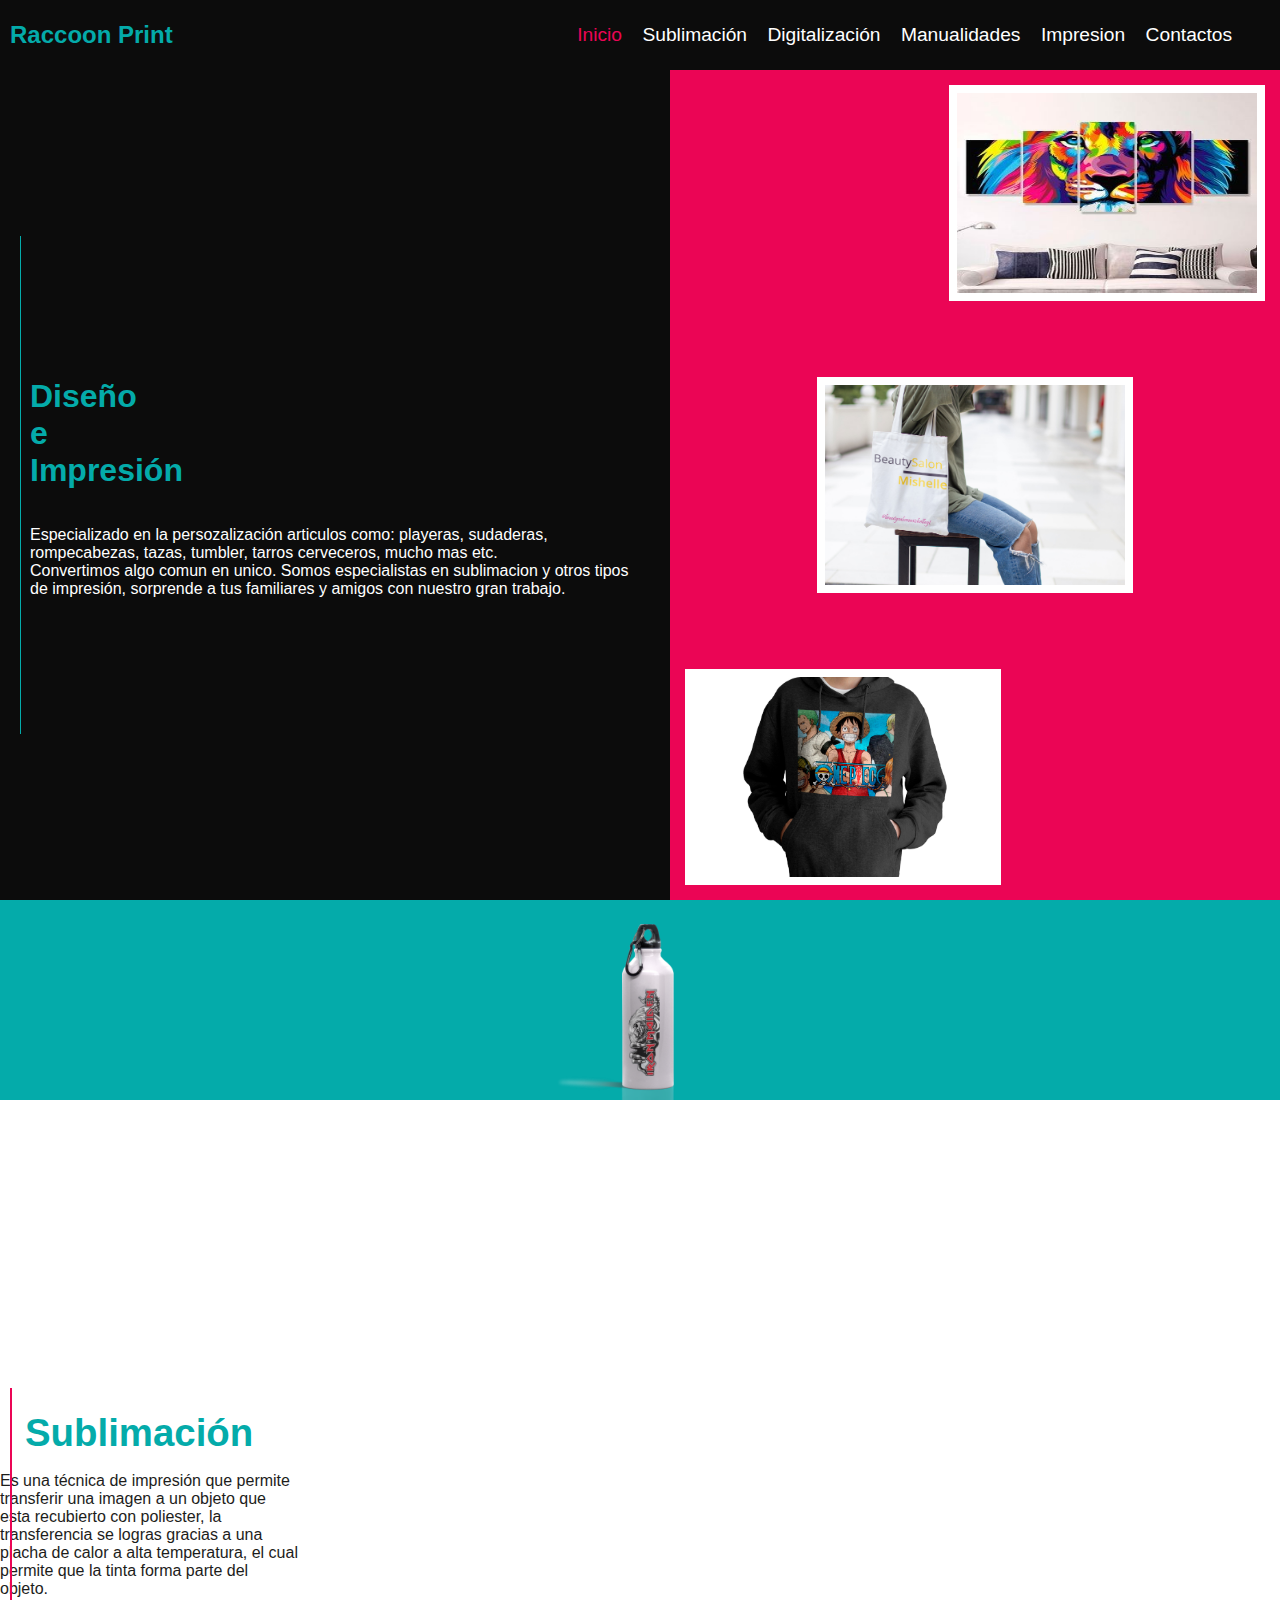
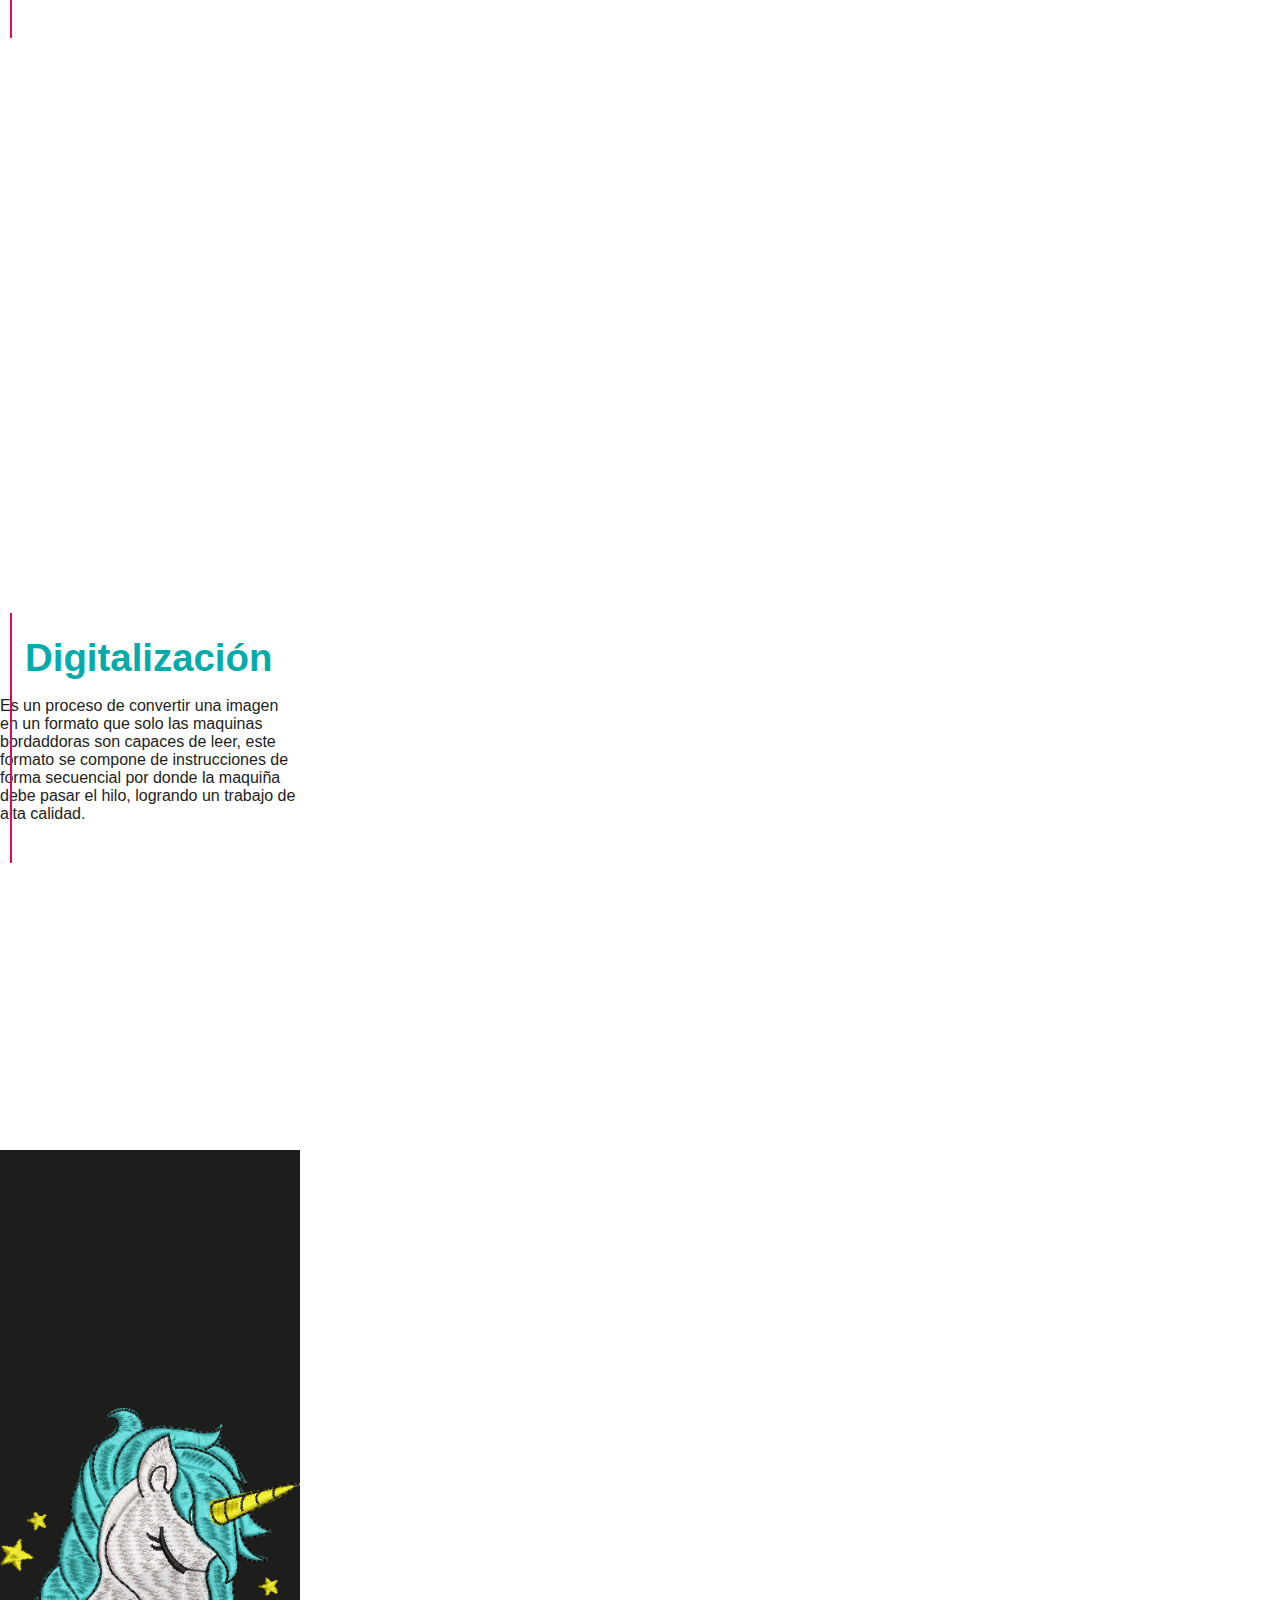
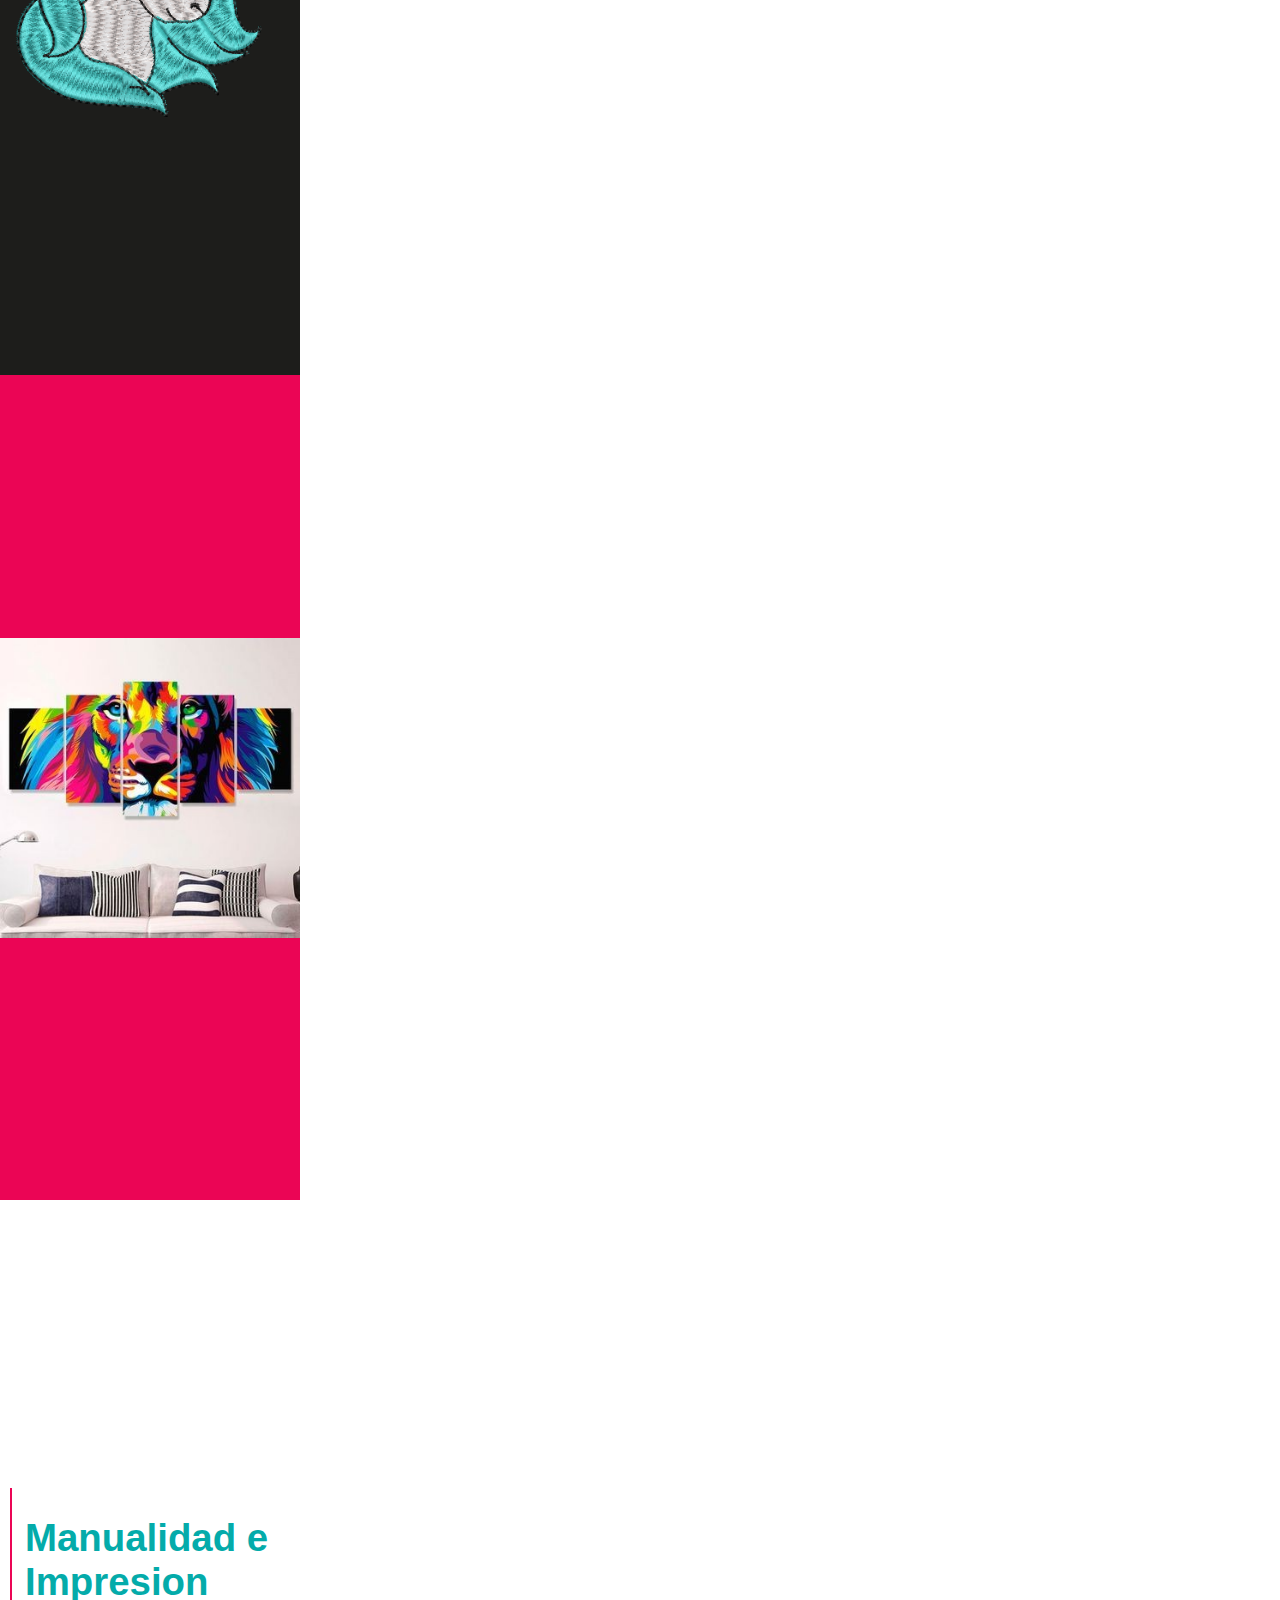
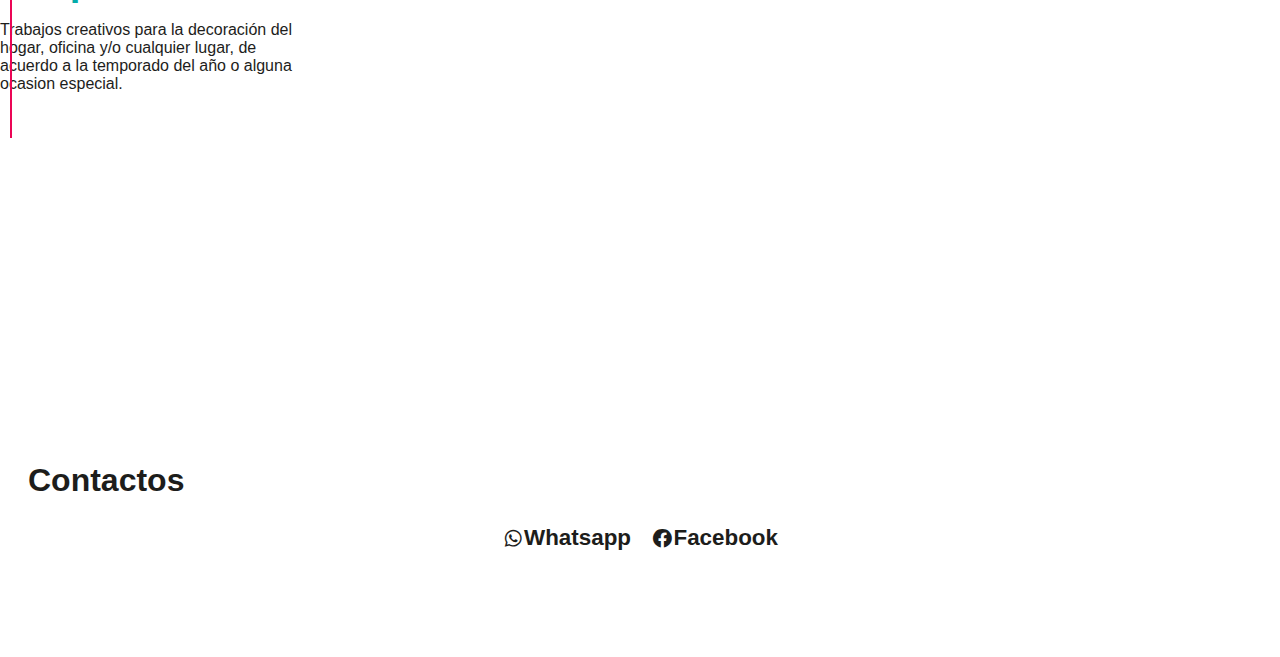
<file: index.html>
<!DOCTYPE html>
<html lang="en">
<head>
    <meta charset="UTF-8">
    <meta name="viewport" content="width=device-width, initial-scale=1.0">
    <meta name="description" content="">
    <link rel="stylesheet" href="./css/index.css">
    <link href='https://unpkg.com/boxicons@2.1.4/css/boxicons.min.css' rel='stylesheet'>
    <meta http-equiv="Permissions-Policy" content="interest-cohort=(), user-id=()" />
   
    <!--
    <meta http-equiv="Permissions-Policy" content="interest-cohort=(), user-id=()" />
 <meta http-equiv="Content-Security-Policy" content="default-src 'self'">
    <script src="https://www.gstatic.com/firebasejs/10.1.0/firebase-app-compat.js"></script>
    <script src="https://www.gstatic.com/firebasejs/10.1.0/firebase-firestore-compat.js"></script>
   --> <title>Home</title>
</head>

<body class="ligth-theme">
  
    <header class="header">
        <h2 class="header-title">Raccoon Print</h2>
      <nav class="contain-menu" >
        <ul class="menu" id="menu">
            <li class="menu-item "><div class="icon-close" id="icon-close" ><span></span><span></span></div> </li>
            <li class="menu-item active"><a href="./index.html">Inicio</a></li>
            <li class="menu-item"><a href="./pages/sublimacion.html">Sublimación</a></li>
            <li class="menu-item"><a href="./pages/bordado.html">Digitalización</a></li >
            <li class="menu-item"><a href="./pages/manualidad.html">Manualidades</a></li>
            <li class="menu-item"><a href="./pages/impresion.html">Impresion</a></li>
            <li class="menu-item"><a href="./pages/contactos.html">Contactos</a></li>
        <!-- <li class="menu-item">Tema</li>
            <li class="menu-item"><div class="icon-theme"  id="icon-theme">
              <span class="ligth" id="span-icon-theme"></span>
             
            </div></a></li>--> 
        </ul>
        <div class="icon-menu" id="icon-open">
          <span></span>
          <span></span>
          <span></span>
          </div>

        </nav>
     
      </header>
<div class="contain-info"> 
 
  <section class="section-information" >
<div class="info-desc" >
  <h1 >Diseño <br> e <br> Impresión</h1>

    <p>
      Especializado en la persozalización articulos como: playeras, sudaderas, rompecabezas, tazas, tumbler, tarros cerveceros,
      mucho mas  etc.<br> Convertimos algo comun en unico.
      Somos especialistas en sublimacion y otros tipos de impresión,
      sorprende a tus familiares y amigos  con nuestro gran trabajo.  </p>
    </div>

    <div class="info-imgs">
 
    <div class="container-image-one">
     
      <img class="side-image" style="--i:2" src="./assets/img/img-manualidad.jpg" alt="">
      <img class="side-image" src="./assets/img/Mockup_Bolsa_Tela_Chica_mockupgratis.jpg" alt="">
      <img class="side-image" src="./assets/img/Black_Hoodie_Mockuph.jpg" alt="">
      <!--
      <img class="side-cube" style="--i:2" src="./assets/img/mhchin_Comic_Illustrations_by_Lee_Bermejo_wonder_woman_with_rop_3f3626ec-0ccb-464b-9bf6-fefeca38a796.png" alt="">
      <img class="side-cube" style="--i:0" src="./assets/img/6e990ae5-6ec5-463e-ae3e-e872cb635278.jpg" alt="">
    -->  
    </div>

        </div>
  </section>   
  <section class="section-sublimation" >
   
        <div class="desc-sublimation">
     
        <div class="container-image-two">
          <img class="side-image" src="./assets/img/img-sublimacion.png" alt="">
       <!--   <img class="side-cube" style="--i:1" src="./assets/img/Sin nombre.png" alt="">
          <img class="side-cube" style="--i:2" src="./assets/img/mhchin_Comic_Illustrations_by_Lee_Bermejo_wonder_woman_with_rop_3f3626ec-0ccb-464b-9bf6-fefeca38a796.png" alt="">
        -->
          </div>
    
            </div> <div class="div-izq">
      <label class="title-info">Sublimación</label>
    
        <p>
        Es una técnica de impresión que permite transferir una imagen a un objeto que esta recubierto con poliester,
      la transferencia se logras gracias a una placha de calor a alta temperatura,  el cual permite que la tinta forma parte
      del objeto.
        </p>
        </div>
      </section>   
      
  <section class="section-digitization" >
    <div class="div-izq">
      <label class="title-info">Digitalización</label>
    
        <p>
        Es un proceso de convertir una imagen en un formato que solo las maquinas bordaddoras son capaces de leer, este 
        formato se compone de instrucciones de forma secuencial por donde la maquiña debe pasar el hilo, logrando un trabajo
        de alta calidad. 
        </p>
        </div>
        <div class="div-der">
     
        <div class="container-image-three">
          
          <img class="side-image" style="--i:2" src="./assets/img/UNICORNIOC.PNG" alt="">
          <!--
          <img class="side-cube" style="--i:0" src="./assets/img/6e990ae5-6ec5-463e-ae3e-e872cb635278.jpg" alt="">  
       <img class="side-image" style="--i:1" src="./assets/img/Sin nombre.png" alt="">
        -->  
        </div>
    
            </div>
      </section>  
      <section class="section-craft" >
   
        <div class="div-der">
     
        <div class="container-image-four">
          <img class="side-image" src="./assets/img/img-manualidad.jpg" alt="">
       <!--   <img class="side-cube" style="--i:1" src="./assets/img/Sin nombre.png" alt="">
          <img class="side-cube" style="--i:2" src="./assets/img/mhchin_Comic_Illustrations_by_Lee_Bermejo_wonder_woman_with_rop_3f3626ec-0ccb-464b-9bf6-fefeca38a796.png" alt="">
        -->
          </div>
    
            </div> <div class="div-izq">
      <label class="title-info">Manualidad e Impresion</label>
    
        <p>
        Trabajos creativos para la decoración del hogar, oficina y/o cualquier lugar, de acuerdo a la temporado del año o alguna ocasion especial.

        </p>
        </div>
      </section>    
 <!--
  <div class="contain-name">
    <label for="title" class="name">RACCOON PRINT</label>
    </div>--> 

</div>


    <footer>
         <div class="title-footer"><h1>Contactos</h1></div>
        <div class="contain-contacts">
    
        <a href="https://api.whatsapp.com/send?text=Hola!&phone=+50247507647" class="item-contact"><i class='bx bxl-whatsapp'></i>  Whatsapp</a>
        <a href="https://www.facebook.com/Raccoonprintgt" class="item-contact"><i class='bx bxl-facebook-circle'></i>  Facebook</a>
       <!-- <a href="https://ig.me/m/juan.renoj.961" class="item-contact"><i class='bx bxl-instagram-alt'></i>  Instagram</a>
        <a href="https://web.telegram.org/k/#@juanrenoj" class="item-contact"><i class='bx bxl-telegram'></i>  Telegram</a>
    -->
      </div>
   
    </footer>


    <script type="module" src="./js/inicio.js"></script>
 
   <!-- <script type="module" src="./js/firebase.js"></script>
    <script type="module" src="/js/bordado.js"></script>-->

   
</body>

</html>
</file>
<file: css/index.css>
@import url("./paletteColor.css");

  @import url('https://fonts.googleapis.com/css2?family=Montserrat&family=Open+Sans:ital,wght@0,400;1,300&family=Poppins:wght@300&display=swap');

 /*@import url('https://fonts.googleapis.com/css2?family=Lato:ital,wght@0,100;0,300;0,400;0,700;0,900;1,100;1,300;1,400;1,700;1,900&display=swap');
 */

body{
    padding: 0;
    margin: 0;
    font-size: 1rem;
  width: 100vw;
  height: 100%;
   font-family: 'lato', sans-serif;
overflow-x: hidden;
 font-weight: normal;
 color: var(--text);
 scroll-behavior: smooth;
}
 



/** css menu  y side barr*/
.header{
    position: sticky;

    width: 100vw;
    z-index: 1;
   background-color: var(--header);
    
    top: 0;
    height: var(--height-header);
    display: flex;
    flex-direction: row;
    align-items: center;
 justify-content: space-between;
  


}
.header-title{
    padding-left: 10px;
    color: var(--secondary);
}


.contain-menu {    
    display: flex;
}


.icon-menu{
    display: flex;
     flex-direction: column;
     justify-content: space-between;  
     height: 25px;
     margin-right: 15px;
     align-self: center;
 visibility: hidden;
   
 }
 .icon-menu span{
     width: 25px;
     height: 5px;
     border-radius: 20px;
     background-color: #a09f9f
 }

.menu{
list-style: none;
background-color: var(--header);
}


.menu-item{
   display: inline-block;
   padding: 2px 8px;

}
.menu-item a:hover{
  color: var(--acent);
 }
.menu-item a{
    text-decoration: none;
    font-size: 1.2rem;
    color: var(--primary);
}
.active a{
    color: var(--acent);
   }
.open{ 
    visibility: visible !important;
  
 }
 .open .icon-close span:nth-child(1){
     animation: arriba 2s;
 }
 .open .icon-close span:nth-child(2){
 animation: abajo 2s;
 }

 @keyframes arriba {
    0%{transform: rotate(0deg);}
    100%{transform: rotate(45deg);}
}
@keyframes abajo {
    0%{transform: rotate(0deg);}   
    100%{transform: rotate(-45deg);}    
}




/**=================================================responsive  side bar ==========================================================*/
@media screen and (max-width: 678px) {
    .icon-menu{
        visibility: visible;
    }
    

    
    .menu{
 
        position: absolute;
        top: 0;
        right: 0;
        margin: 0;
        height: 100vh;
        width: 200px;
      box-shadow: 0px 0px 1px #9b9b9b;
   visibility: hidden;
    }
    
    
    .menu-item{
        display: flex;
        margin: 20px 0px;
        cursor: pointer;
        
        }
    

.icon-close{
    display: flex;
    flex-direction: column;
    justify-content: space-around;
    position: relative;
    padding: 0px;
    margin-top: 15px;
    
}
.icon-close  span:nth-child(1){
    width: 25px;
    height: 5px;
    background-color: #a09f9f;
transform: rotate(45deg);
  position: absolute;
    border-radius: 20px;
    
}

.icon-close  span:nth-child(2){
    width: 25px;
    height: 5px;
    border-radius: 20px;
    background-color:  #a09f9f;
    position: absolute;
    transform: rotate(-45deg);
    
}
    
    }




    

/*ionos dl menu y icon de tema*/

.icon-theme{
    width: 50px;
    height: 20px;
    display: flex;
    align-items: center;
    justify-content: center;
   position: relative;
 
    
    border-radius: 20px;
    box-shadow: inset 1px 1px 3px #838383;

}

.ligth{
    width: 12px;
    height: 12px;
    background-color: var(--acent);
    border-radius: 50%;
    position: absolute;
    left: 3px;
   
}
/*css  de los cards de la imagenes*/

.container{
}
.div-secction{

display: flex;
flex-direction: row;
flex-wrap: wrap-reverse;
justify-content: space-around;
align-items: center;
   
}

.contain-search{
    position: relative;
  width: 300px;
  }
  .title-secction{
    font-size: 1rem;
    font-weight: 500;

  }
  .contain-txtBuscar{
      height: 50px;
      display: flex;
      flex-direction: row;
      align-items: center;
      background-color: transparent;

 
  }
  .txtBuscar{
      width: 100%;
     
      padding: 2px 30px;  
      font-size: 1.1rem;
      height: 30px;
      border-radius: 20px;
      border: 2px solid #9b9b9b;
      color: #c2c2c2;
      outline: none;
      background-color: transparent;
  }
  .icon-search{
      
      position: absolute;
      left: 10px;
      font-size: 1.3rem;
      color: #9b9b9b;
  }
  .icon-delete{
      position: absolute;
      right: 10px;
      font-size: 2.15rem;
      color:#9b9b9b;
   
  }
  
  .icon-delete:hover{
      cursor: pointer;
  }
  .txtBuscar:focus{
      border: 2px solid #c9c9c9;
      box-shadow: 0px 0px 15px #c9c9c9;
      color: #999999;
      
  } 
  .txtBuscar:focus ~ i {
      color: #999999;
  /* text-shadow: 0px 0px 10px #5fd3f0;*/
  
  }
  
/*==================================================estilos para los contenedores de los cards y la imagines =============================*/


.container-card{
    display: grid;
    gap: 1.5rem;
    position: relative;
    grid-auto-rows: 360px;
    grid-template-columns: repeat(auto-fill, minmax(min(100%, 220px), 1fr));
    padding: 15px 25px;
    border-bottom: 1.3px solid var(--border-section);
    
}



.card{
  /*  background-color: #2b2b2b;
   backdrop-filter: blur(5px);
    -webkit-backdrop-filter:blur(5px) ;
    box-shadow: 4px 4px 8px #adadada8;*/
    border-radius: 4px;
    box-shadow: 2px 2px 5px #bdbdbd70; 
 
}


.div-image{ 
    height: 190px; 
    width: 100%;
    display: grid;
    place-items: center;
    overflow: hidden;
}

.div-detail{
    height: 170px; 
    width: 100%;
 display: flex;
 flex-direction:column;
    background-color: #f5f5f5;
}
.div-image  img{
    height: 190px;

    width: auto;
}
.div-name{
    font-size: 1.2rem;
    font-weight: bold;
   height: 35px;

    padding: 8px 8px 0px 8px;
}

.div-desc{
    padding: 2px 8px;
    height: 75px;
  
}
.div-desc p{
    text-align: justify;
    font-size: 0.874rem;
}
.div-price{
font-size: 1.2rem;
color: var(--acent);
padding: 2px 8px;
}
.div-buy{
    padding: 2px 8px;
    display: flex;
    flex-direction: row;
    text-align: center;
    justify-content: space-around;
    height: 35px;
    
    font-size: 1.8rem;
    border-radius: 0px 0px 4px 4px;
   
}
.div-buy a{
     color: var(--secondary);
}
.div-buy:hover a{
    color: var(--text);
}
/*
.card .face{
    position: absolute;
    width: 100%;
    height: 100%;
    backface-visibility: hidden;
    border-radius: 8px;
    overflow: hidden;
    transition: .8s;
     box-shadow: 2px 2px 5px #7e7e7e46; 
    
}
.card .divfront{
  transform: perspective(600px) rotateY(0deg); 
  display: flex;
  flex-direction: column;
  padding: 0;
}
.card .divfront picture{
    height: 150px;
    width: auto;
  
}
.card .divfront img{
   width: 100%;
   height: 100%;
}
.card .divfront .divnombre{
    height: 120px;
  width: 100%;
    position: absolute;    
    bottom: 0;
  
  display: flex;
  flex-direction: column;
  justify-content: center;
padding: 6px 8px;
}
.card .divfront .divnombre label{
    margin: 0;
   
    width: 100%;
    
  }
.card .divback{
   transform: perspective(600px) rotateY(180deg);
   width: 100%;
   height: 100%;
  /* background-color: #2f6ef7;
 
   display: flex;
   flex-direction: column;
   justify-content: space-between;
}


.card .divback label{
   padding: 8px 8px;
   font-size: 1.15rem;
 }
 
.card .divback p{
    padding: 2px 8px;
    font-weight: lighter;
  }
  .card .divback div{
    padding: 2px 8px;
    display: flex;
    flex-direction: row;
    justify-content: center;
    align-items: center;
  }
  .card .divback div a{
    padding: 2px 8px;
    font-size: 2rem;
  }

 .card:hover .divfront{
 transform: rotateY(180deg);

 }
 .card:hover .divback{   
    transform: rotateY(0deg);
    }


.btn-primary{
    
    display: flex;
    height: 30px;
    width: 100px;
    border-radius: 9px;
    justify-content: center;
    align-items: center;
    padding: 2px 4px;
    color: var(--secondary);
    text-decoration: none;
    font-weight: 700;
   align-self:center;
  margin: 8px;
}*/

/*==================================================estilos para los contenedores de la pagina inicial =============================*/

.contain-info{
    background-size: cover;
    background-position: center;
  /*  background-image: linear-gradient(0deg, var(--secondary),#ffffffee),url("../assets/img/logoname.png");
    color: var(--primary);*/


    position: relative;  

}


.section-info{
    display: grid;
    gap: 1.3rem;
display: flex;
flex-direction: row;
flex-wrap: wrap-reverse;
}
/**section information*/
.section-information{
    display: flex;
    flex-wrap: wrap-reverse;
    flex-direction: row;
  
}
.info-desc{
    display: flex;
    flex-direction: column;
    width: 300px;
    background-color: var(--header);
    flex-grow: 1;
    position: relative;
    justify-content: center;
   
    padding: 0px 30px;
    height: calc(100vh - var(--height-header));
}
.info-desc::before{
    content: " ";
    width: 1px;
    background-color: var(--secondary);
    position: absolute;
   left: 20px;
   top: 20%;
    height: 60%;
}
.info-desc h1{
    font-size: 2rem;
    color: var(--secondary);
}
.info-desc p{
    color: var(--primary);
}
.info-imgs{
    width: 300px;
    flex-grow: 1;
    height: calc(100vh - var(--height-header));
    position: relative;
}
.container-image-one{
    width: 100%;
    height: 100%; 
    display: flex;
flex-direction: row;
overflow: hidden;
align-items: center;
justify-content: center;
position: relative;
background-color: var(--acent);
}

.container-image-one img{
    position: absolute;
    border: 8px solid var(--primary);
    width: 300px;
    height: 200px;
    
}
.container-image-one img:nth-child(1){
    position: absolute;
    top: 15px;
    right: 15px;
 
}
.container-image-one img:nth-child(2){
    position: absolute;
  
 
}
.container-image-one img:nth-child(3){
    position: absolute;
    left:15px;
    bottom:15px;

}
/**section sublimation*/
.section-sublimation{
    
}

.container-image-two{
    width: 100%;
    height: 100%; 
    display: flex;
flex-direction: row;
overflow: hidden;
align-items: center;
justify-content: center;
position: relative;
background-color: var(--secondary);
}
.container-image-three{
    width: 100%;
    height: 100%; 
    display: flex;
flex-direction: row;
overflow: hidden;
align-items: center;
justify-content: center;
position: relative;
background-color: var(--text);
}
.container-image-four{
    width: 100%;
    height: 100%; 
    display: flex;
flex-direction: row;
overflow: hidden;
align-items: center;
justify-content: center;
position: relative;
background-color: var(--acent);
}
.side-image{
    width: 300px;
    height: auto;
}

.div-der{
   
    display: flex;
    flex-direction: column;
   width: 300px;
   flex-grow: 1;
    align-items: center;
    gap: 1px;
height:calc( 100vh  - 75px);


}

.div-izq{
  
    display: flex;
    flex-direction: column;
    justify-content: center;
    align-items: center;
    gap: 1px;
    width: 300px;
    flex-grow: 1;
position: relative;
height:calc( 100vh  - 75px);


}
.div-izq::after{
content:  " ";
width: 2px;
height: 250px;
background-color: var(--acent);
position: absolute;
left: 10px;
}
/*
.side-cube {
width: calc(100% / 3);

   flex-grow: 2;
   flex-shrink: 2;
    transform: skew(-15deg);
position:absolute;

}
.container-image :nth-child(1) {
left:40px;
   height: 300px;
}
.container-image :nth-child(3) { 
  
    height: 375px;
}
.container-image :nth-child(2) {
    height: 300px;
right: 40px;
}

.side-cube:hover{
-webkit-filter:hue-rotate(90deg)
}

@keyframes zoom {
    0%,100%{
        height: 250px;
    }
    10%{  z-index: 2; 
        height: 300px;}
  
        49%{
            z-index: 2; 
           height: 300px;}
           50%{
            
           height: 250px;}
    
}*/
/*===============================================estilos giratorios de 3d de las imagenes ==============================================================*/
/*
.container-cube{
    width: 100vw;
    height: 100vh;
display: grid;
place-items: center;
position: relative;
transform-style: preserve-3d;

perspective: 500px;
}
.side-cube{
    height: 300px;
    width: 200px;
position: absolute;
animation: rotar 16s linear infinite;
animation-delay: calc(-4s * var(--i));
}


.side-cube img,
.side-cube picture{
    width: 100%;
    height: 100%;
    
}
@keyframes rotar {
    from{
        transform: rotatey(360deg) translateZ(100px);
        z-index: 10;
    
    }
    50%{
        z-index: -10;
    }

    to{
        transform: rotatey(0deg) translateZ(100px);
    }
    
}
*/
/*==============================================fin de los giratorios="""""""""""""""""""""""""""""""""*/
/*
.div-back{
    width: 100%;
    height: 100%;
  display: grid;
  grid-template-rows: 50%;
  grid-template-columns: repeat(auto-fill, minmax(min(100%,300px),1fr));
  
   position: absolute;
   z-index: -1;
    transform-style: preserve-3d;
    transform: perspective(600px) rotateX(60deg);
}

.div-back svg{
   height: 100%;
     width: 100%;
filter: blur(20px);

}

.div-back svg:nth-child(1){
   
    fill: #71d4ec;
  animation: wabesvg 3s 0.1s  infinite;
    
}
.div-back svg:nth-child(2){
  
    fill: #71ec81;
    animation: wabesvg 3s 0.2s  infinite;
    
}
.div-back svg:nth-child(3){

    fill: #b071ec;
    animation: wabesvg 3s 0.3s  infinite;
    
}
.div-back svg:nth-child(4){
 
    fill: #eccf71;

    animation: wabesvg 3s 0.4s  infinite;
}
@keyframes wabesvg {
    0%,100%{
    
        transform: translatez(-100px);
    }
   
    50%{
          
        transform: translatez(100px);
    }
  
}*/

/*  rebotes en 3d con aros  hechos con 4 span ===================================
agregar al div contenedor
 position: absolute;
    z-index: -1;
      transform-style: preserve-3d;
    transform: perspective(600px) rotateX(60deg);

.div-back span{
    height: 100%;
      width: 100%;
  
 
     opacity: 0.5;   
     position: absolute;
  
 }
 .div-back span:nth-child(1){
     width: 220px;
     height: 220px;
     border: 2px solid #0026ff;
     border-radius: 100%;
   animation: wabes 2s  0.1s infinite;
     
 }
 .div-back span:nth-child(2){
     width: 260px;
     height: 260px;
     border: 2px solid #0026ff;
     border-radius: 100%;
     animation: wabes 2s  0.2s infinite;
     
 }
 .div-back span:nth-child(3){
     width: 300px;
     height: 300px;
     border: 2px solid #0026ff;
     border-radius: 100%;
     animation: wabes 2s  0.3s infinite;
     
 }
 .div-back span:nth-child(4){
     width: 340px;
     height: 340px;
     border: 2px solid #0026ff;
     border-radius: 100%;
     animation: wabes 2s 0.4s   infinite;
 }
 @keyframes wabes {
    0%,100%{    
        transform: translateZ(-100px);
    }   
    50%{          
        transform: translateZ(100px);
    }   
}
 */

.section-info svg{
    width: 300px;
    height: 300px;
    fill: #2f3030;
  /*

   filter: drop-shadow(16px 16px 20px rgb(255, 116, 116)) invert(50%);*/

}

 .contain-name{
    display: flex;
    flex-direction: column;
   width: 100%;
   padding: 0;
 
}


   @keyframes wabesvg {
    0%,100%{
    
        transform: translatez(-100px);
    }
   
    50%{
          
        transform: translatez(100px);
    }
  
}


@keyframes wabesback {
    0%,100%{
        fill:#ff0953;
        transform: scale(0.5);
    }
   
    50%{
           fill:#561370;

        transform: scale(1);
    }
   /* especial para esxpande  30%{
      transform: scale(1);
    
       fill: #1e65ff;
    }
    100%{
      transform: scale(1.02);
      fill: #36cc5c;
     
    }*/
    
}
/*
.oreja-izquierda{
   
    animation: wabes 3s 0.1s ease alternate infinite;
}
.mechon{

    animation: wabes 3s 0.2s ease alternate infinite;
}
.oreja-derecha{

    animation: wabes 3s 0.3s ease alternate infinite;
}

.cara{

    animation: wabes 3s 0.4s ease alternate infinite;
}*/
.title-info {
   
    font-weight:900;
    font-size: 2.4em;
   align-self: flex-start;
    padding: 0px 25px;
    color: var(--secondary);
   
    
  /*   background-image: linear-gradient(45deg,#040347 ,#5770ff );
    background-size: auto auto;
    background-clip: border-box;
    background-size: 200% auto;
    color: #fff;
    background-clip: text;
    -webkit-background-clip: text;
    -webkit-text-fill-color: transparent;
   animation: textclip 2s linear infinite;
    display: inline-block;*/
  }

  .section-info p{

    padding: 10px 25px;   
   
    word-spacing: 3px;
    text-align: justify;
}
.name{
    width: 100%;
    font-weight:900;
    font-size: 2.4em;
    align-self: center;
    text-align: center;
    background-image: linear-gradient(  -225deg,#3d1557 0%,#44107a 29%,#ff1361 67%,#fff800 100%);
    background-size: auto auto;
    background-clip: border-box;
    background-size: 200% auto;
    color: #fff;
    background-clip: text;
    -webkit-background-clip: text;
    -webkit-text-fill-color: transparent;
    animation: textclip 2s linear infinite;
    display: inline-block;
  
    }

@keyframes textclip {
  to {
    background-position: 200% center;
  }
}
.slogan{
    width: 100%;   
    display: flex;
    position: relative;
    flex-direction: row;
    justify-items: center;
    justify-content: center;
    font-weight: bold;
    font-size: 1.5rem; 
    -webkit-box-reflect: below -12px linear-gradient(transparent, #0a0a0a52);
    
    
}

@keyframes ondas {
    0%, 40%, 100%{
        transform: translateY(0);
    }
    20%{
        transform:  translateY(-20px);
    }
}
.slogan span{
    margin: 2px;
    position: relative;
    display: inline-block;
    animation: ondas 1s infinite;
    animation-delay:  calc(.1s * var(--i)); 
   
}



.div-info{
display: grid;
place-items: center;
}
.div-info-msg{
    width: 330px;
    height: 200px;
    display: flex;
    flex-direction: column;
    justify-content: center;
    padding: 10px;

}

/*================================================estilos del footer ====================================================*/
footer{
    padding: 8px;
    margin: 8px 0px;
    height: 200px;

   

    /* box-shadow: 0px -2px 1px #92929221;
background-color: rgba(245, 245, 245, 0.062);
backdrop-filter: blur(8px);
-webkit-backdrop-filter:blur(8px) ;*/


}


.title-footer{
    padding-left: 20px;
    
}
.contain-contacts{
    text-align: center;
  

}
.item-contact{
    display: inline-flex;
    justify-content: center;
    align-items: center;
    font-size: 1.4rem;
    font-weight: 600;
    text-decoration: none;
    padding: 4px 8px;
    color: var(--text);
}
.item-contact:hover{
   border-bottom: 3px solid var(--secondary);
   color: var(--secondary);
}



/** css for scollbars */

::-webkit-scrollbar{
    width:  10px;
  
}
::-webkit-slider-runnable-track{
    background-color: #5fd3f0;

}

::-webkit-scrollbar-thumb{
    background-image: linear-gradient(0deg,var(--acent), rgba(119, 119, 119, 0));
    border-radius: 10px;

}
::-webkit-scrollbar-track-piece{
    background-color: transparent;
    
    
}
</file>
